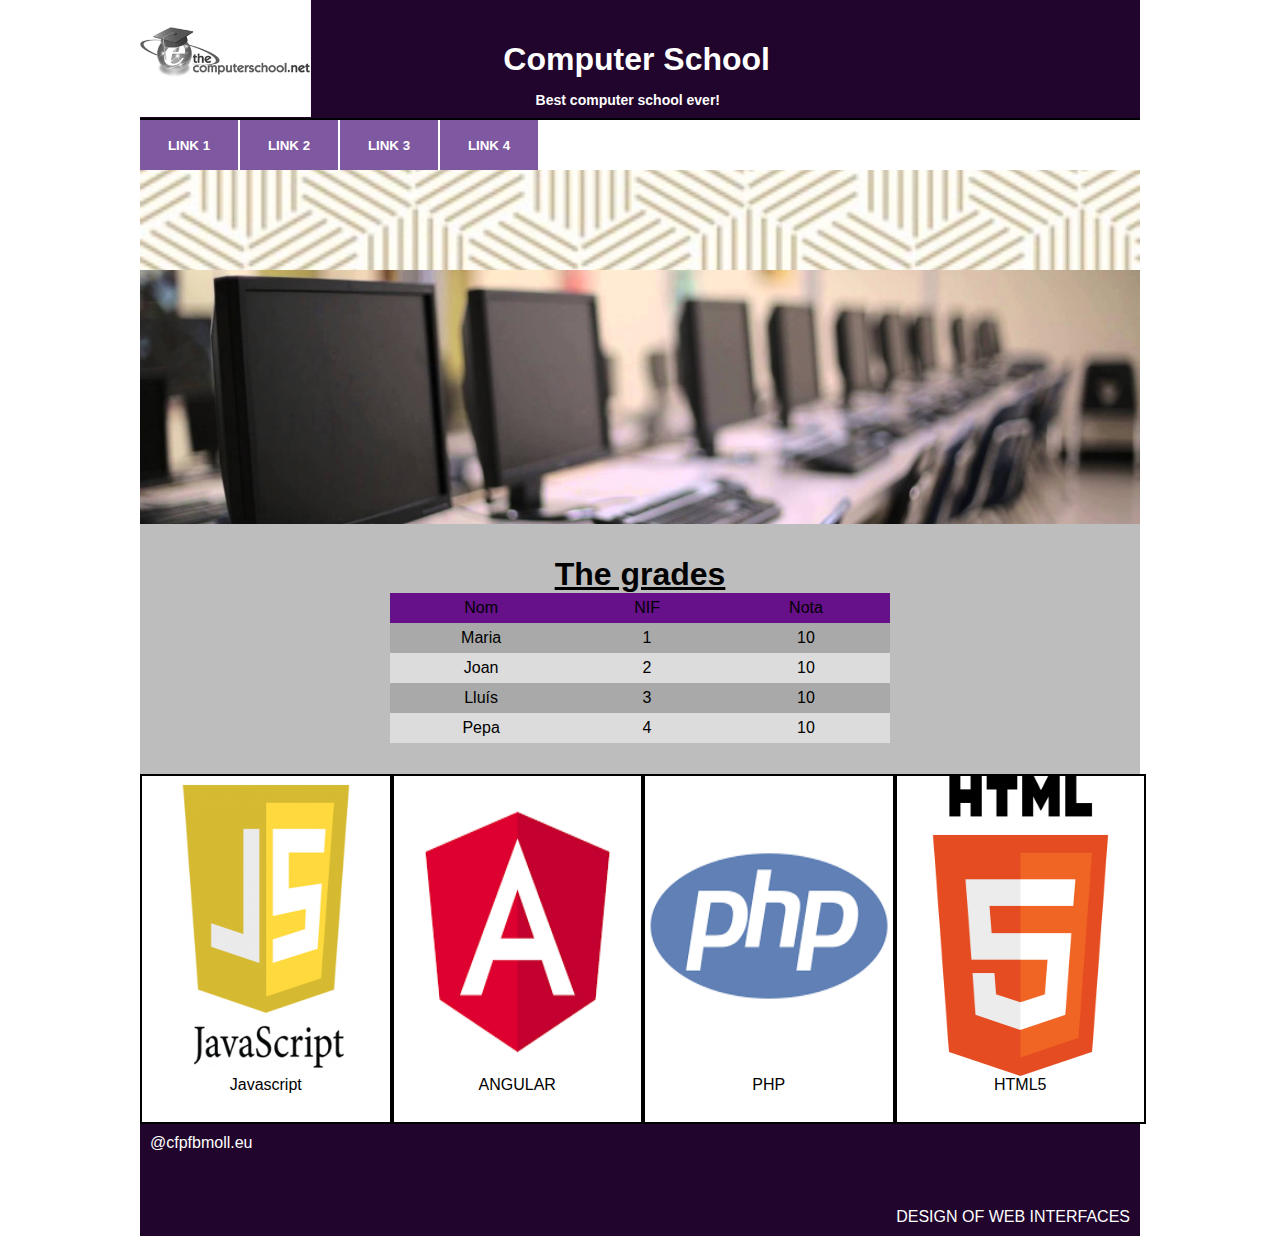
<file: Task3/index.html>
<!DOCTYPE html>
<html lang="en">

<head>
    <meta charset="UTF-8">
    <meta name="viewport" content="width=device-width, initial-scale=1.0">
    <title>Computer School</title>
    <link rel="stylesheet" href="styles.css">
</head>

<body>
    <div class="container">
        <header class="header">
            <img src="imagenes/logo.png" alt="Logo" class="logo">
            <h1>Computer School</h1>
            <p class="tagline">Best computer school ever!</p>
        </header>

        <nav class="nav">
            <button >LINK 1</button>
            <button >LINK 2</button>
            <button >LINK 3</button>
            <button >LINK 4</button>
        </nav>

        <img src="imagenes/pattern.jpg" alt="Computers" id="mosaico">
        <div class="main-content">
            <img src="imagenes/fotofrontal.jpg" alt="Computers" class="main-image">
        </div>


        <div class="table-container" id="tabla">
            <h1>The grades</h1>
            <div>
                <div class="table">
                    <div class="rowHeader">
                        <div class="cell">Nom</div>
                        <div class="cell">NIF</div>
                        <div class="cell">Nota</div>
                    </div>
                    <div class="row">
                        <div class="cell">Maria</div>
                        <div class="cell">1</div>
                        <div class="cell">10</div>
                    </div>
                    <div class="row">
                        <div class="cell">Joan</div>
                        <div class="cell">2</div>
                        <div class="cell">10</div>
                    </div>
                    <div class="row">
                        <div class="cell">Lluís</div>
                        <div class="cell">3</div>
                        <div class="cell">10</div>
                    </div>
                    <div class="row">
                        <div class="cell">Pepa</div>
                        <div class="cell">4</div>
                        <div class="cell">10</div>
                    </div>
                </div>
            </div>
        </div>



        <div class="technologies">
            <div class="tech">
                <img src="imagenes/javascript.png" alt="JavaScript">
                <p>Javascript</p>
            </div>
            <div class="tech">
                <img src="imagenes/angular.png" alt="Angular">
                <p>ANGULAR</p>
            </div>
            <div class="tech">
                <img src="imagenes/php.png" alt="PHP">
                <p>PHP</p>
            </div>
            <div class="tech">
                <img src="imagenes/html5.png" alt="HTML5">
                <p>HTML5</p>
            </div>
        </div>

        <footer class="footer">
            <p>@cfpfbmoll.eu</p>
            <br><br><br><br>
            <p>DESIGN OF WEB INTERFACES</p>
        </footer>
    </div>
</body>

</html>
</file>
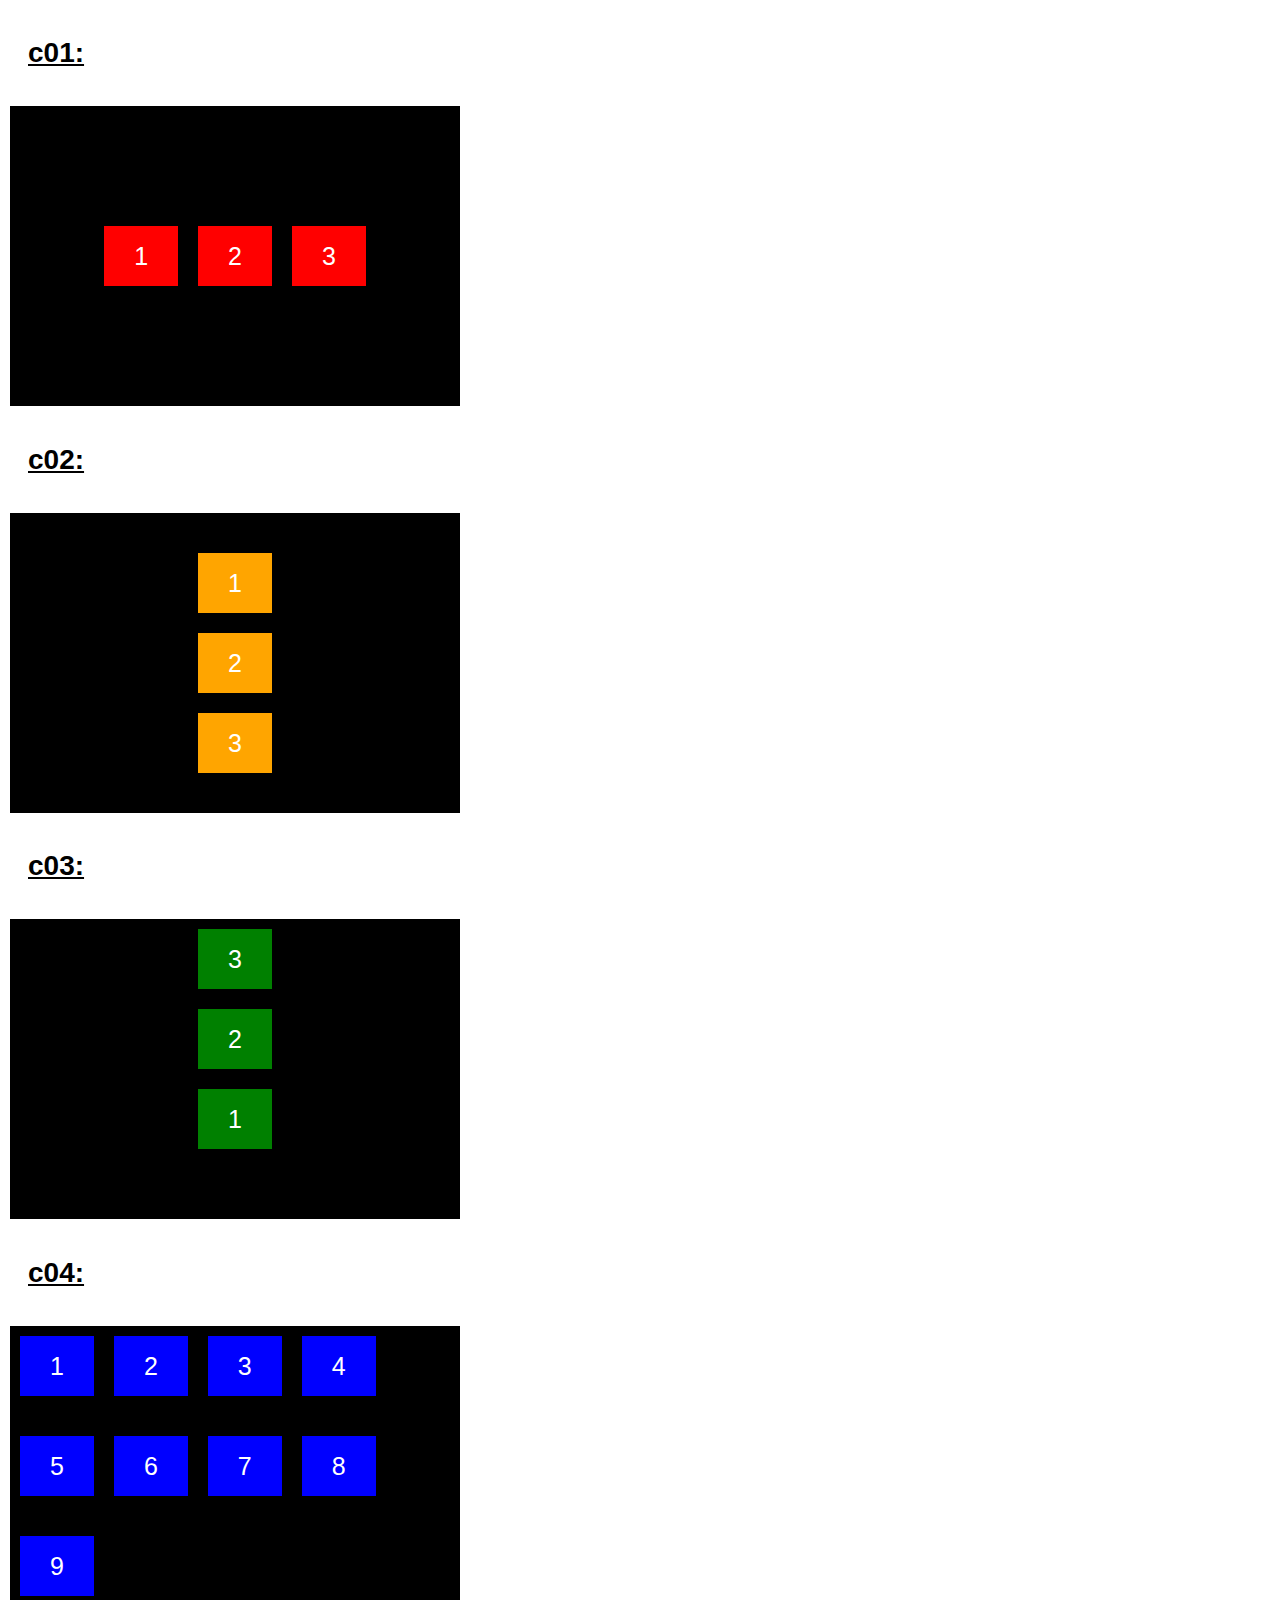
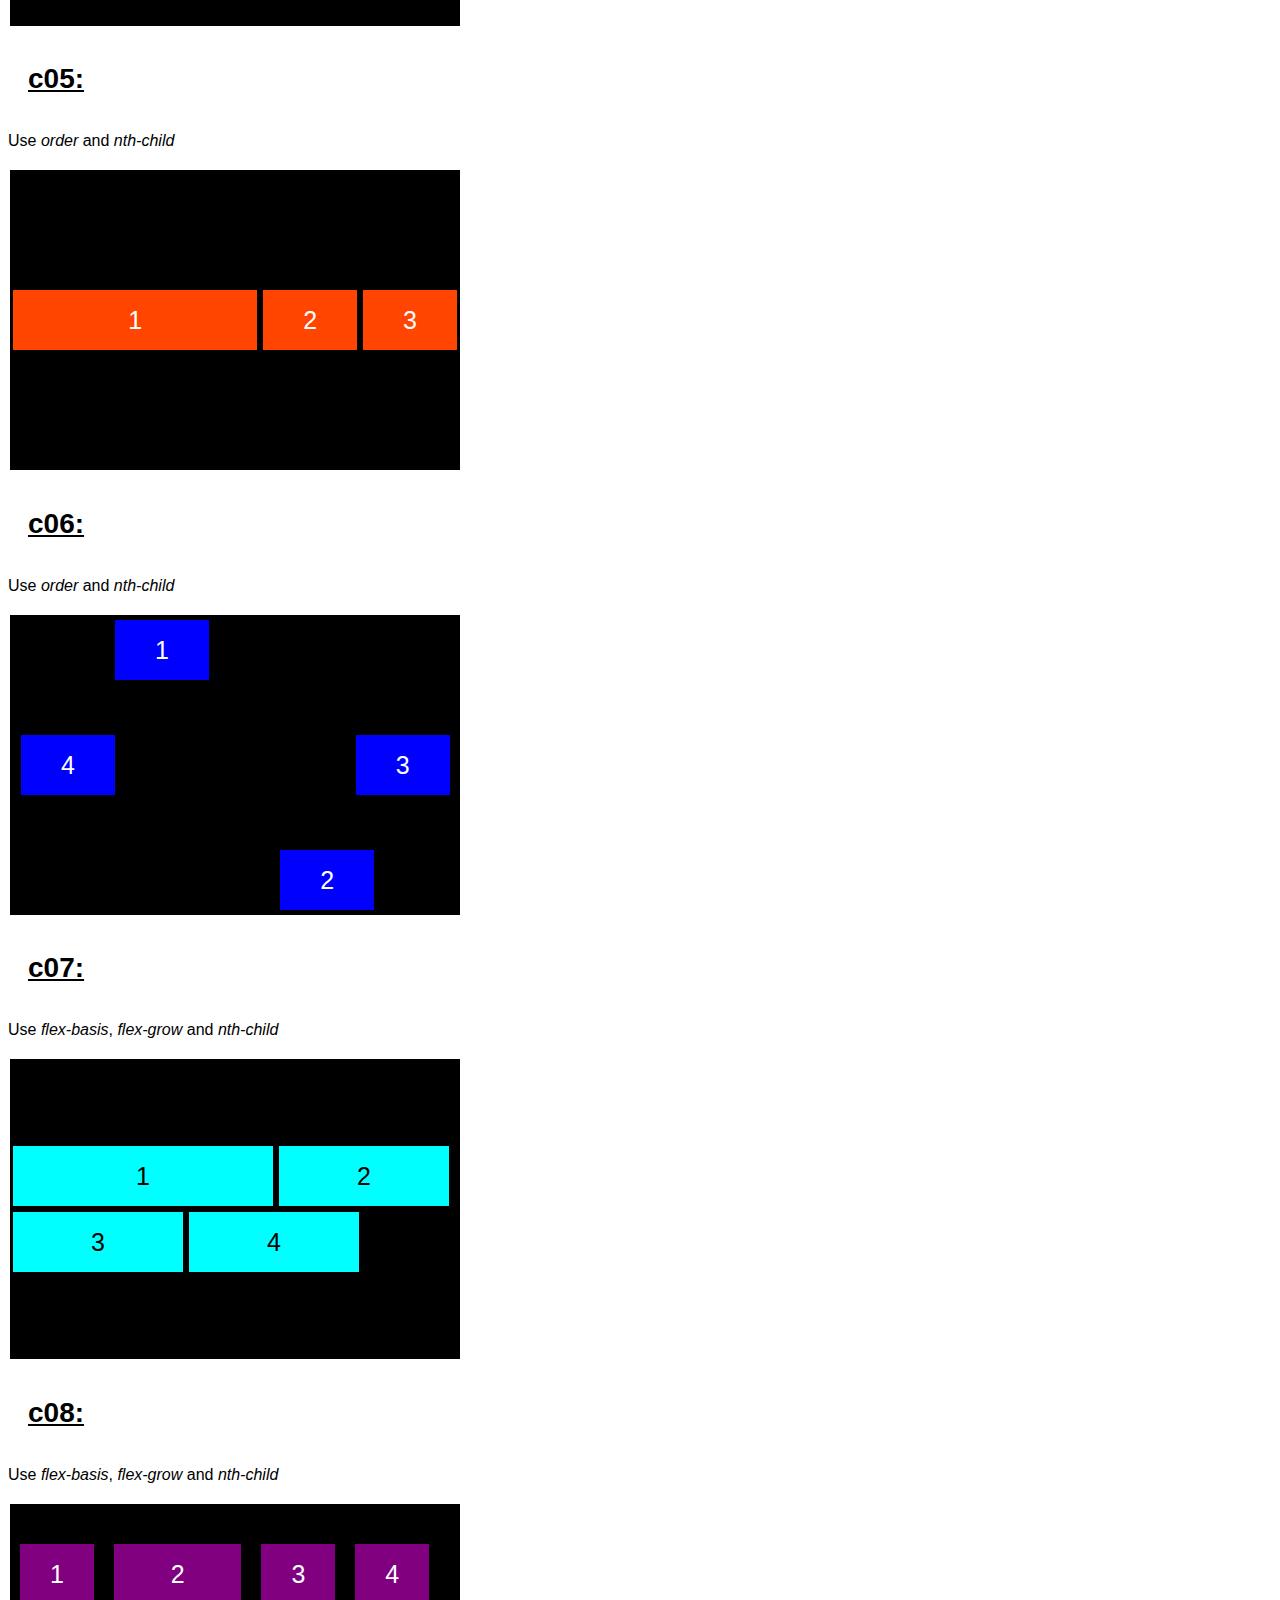
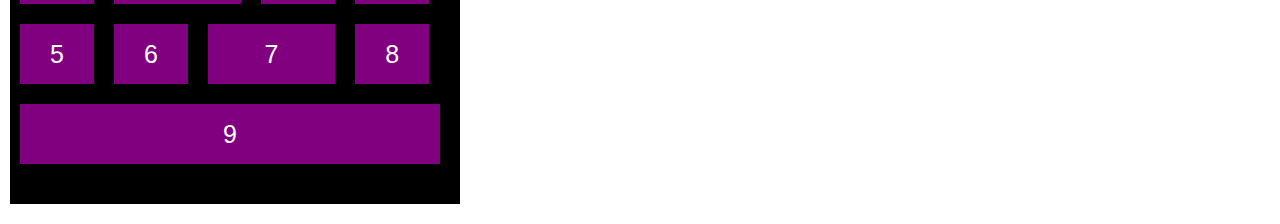
<file: Flexbox/flexbox-boxes.html>
<!DOCTYPE html>
<html lang="en">
  <head>
    <meta charset="UTF-8" />
    <meta name="viewport" content="width=device-width, initial-scale=1.0" />
    <title>Flexbox exercises 2020-21</title>
    <link rel="stylesheet" type="text/css" href="flexbox-boxes.css" />
  </head>

  <body>
    <h4>c01:</h4>
    <div class="container c01">
      <div>1</div>
      <div>2</div>
      <div>3</div>
    </div>

    <h4>c02:</h4>
    <div class="container c02">
      <div>1</div>
      <div>2</div>
      <div>3</div>
    </div>

    <h4>c03:</h4>
    <div class="container c03">
      <div>1</div>
      <div>2</div>
      <div>3</div>
    </div>

    <h4>c04:</h4>
    <div class="container c04">
      <div>1</div>
      <div>2</div>
      <div>3</div>
      <div>4</div>
      <div>5</div>
      <div>6</div>
      <div>7</div>
      <div>8</div>
      <div>9</div>
    </div>

    <h4>c05:</h4>
    <p>Use <i>order</i> and <i>nth-child</i></p>
    <div class="container c05">
      <div>1</div>
      <div>2</div>
      <div>3</div>
    </div>

    <h4>c06:</h4>
    <p>Use <i>order</i> and <i>nth-child</i></p>
    <div class="container c06">
      <div>1</div>
      <div>2</div>
      <div>3</div>
      <div>4</div>
    </div>

    <h4>c07:</h4>
    <p>Use <i>flex-basis</i>, <i>flex-grow</i> and <i>nth-child</i></p>
    <div class="container c07">
      <div>1</div>
      <div>2</div>
      <div>3</div>
      <div>4</div>
    </div>

    <h4>c08:</h4>
    <p>Use <i>flex-basis</i>, <i>flex-grow</i> and <i>nth-child</i></p>
    <div class="container c08">
      <div>1</div>
      <div>2</div>
      <div>3</div>
      <div>4</div>
      <div>5</div>
      <div>6</div>
      <div>7</div>
      <div>8</div>
      <div>9</div>
    </div>
  </body>
</html>
</file>
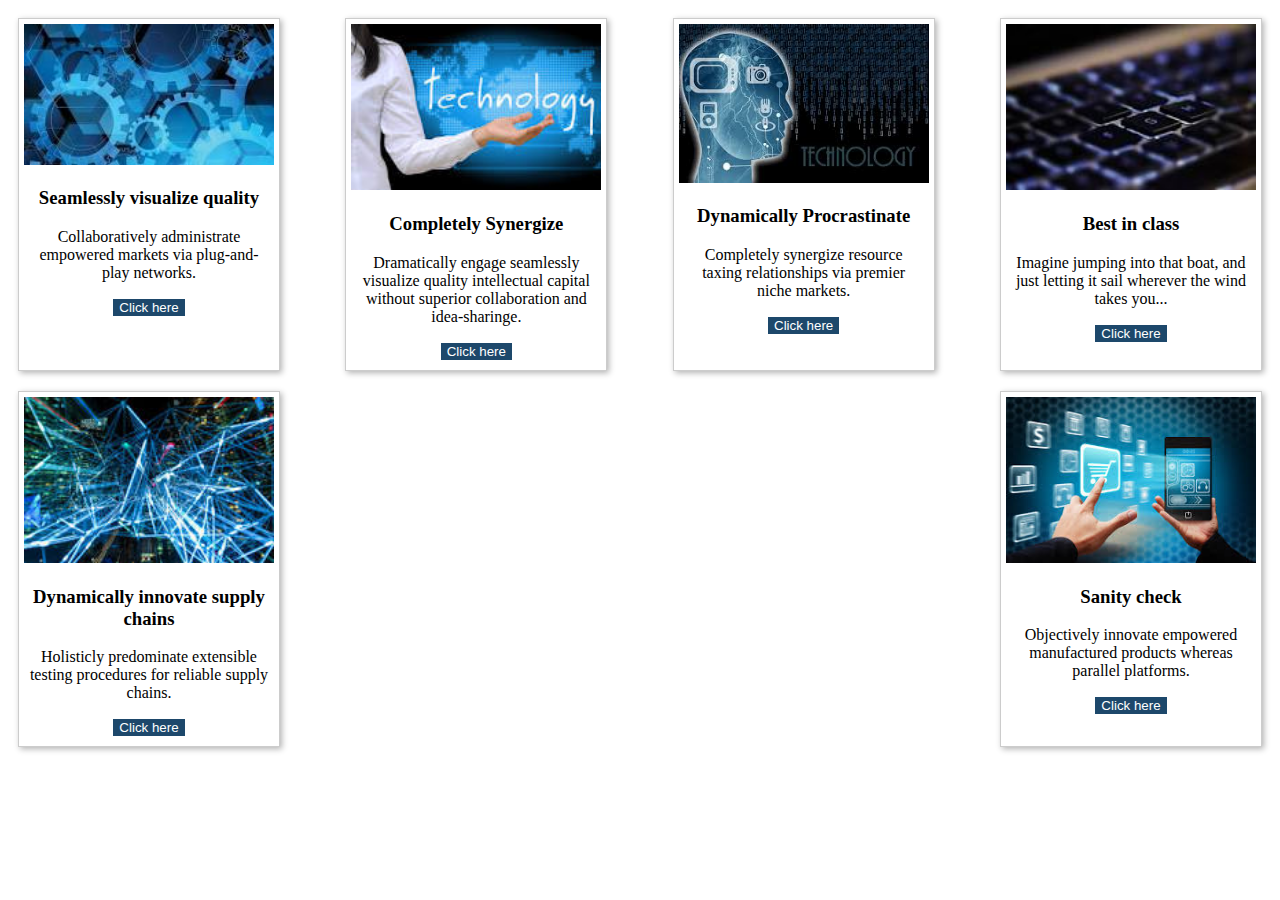
<file: Flexbox/flexbox-cards.html>
<!DOCTYPE html>
<html lang="en">

<head>
    <meta charset="UTF-8">
    <meta name="viewport" content="width=device-width, initial-scale=1.0">
    <title>Flexbox Cards</title>
    <!-- Styles -->
    <link rel="stylesheet" type="text/css" href="flexbox-cards.css" />

    <main class="cards">
        <div class="card">
            <img src="images/cogwheel.jpg" alt="Sample photo">
            <div class="text">
                <h3>Seamlessly visualize quality</h3>
                <p>Collaboratively administrate empowered markets via plug-and-play networks.</p>
                <button>Click here</button>
            </div>

        </div>
        <div class="card">
            <img src="images/hand.jpg" alt="Sample photo">
            <div class="text">
                <h3>Completely Synergize</h3>
                <p>Dramatically engage seamlessly visualize quality intellectual capital without superior collaboration
                    and idea-sharinge.</p>
                <button>Click here</button>
            </div>
        </div>
        <div class="card">
            <img src="images/head.jpg" alt="Sample photo">
            <div class="text">
                <h3>Dynamically Procrastinate</h3>
                <p>Completely synergize resource taxing relationships via premier niche markets.</p>
                <button>Click here</button>
            </div>
        </div>
        <div class="card">
            <img src="images/keyboard.jpg" alt="Sample photo">
            <div class="text">
                <h3>Best in class</h3>
                <p>Imagine jumping into that boat, and just letting it sail wherever the wind takes you...</p>
                <button>Click here</button>
            </div>
        </div>
        <div class="card">
            <img src="images/lignes.jpg" alt="Sample photo">
            <div class="text">
                <h3>Dynamically innovate supply chains</h3>
                <p>Holisticly predominate extensible testing procedures for reliable supply chains.</p>
                <button>Click here</button>
            </div>
        </div>
        <div class="card">
            <img src="images/smartphone.jpg" alt="Sample photo">
            <div class="text">
                <h3>Sanity check</h3>
                <p>Objectively innovate empowered manufactured products whereas parallel platforms.</p>
                <button>Click here</button>
            </div>
        </div>
    </main>
</file>
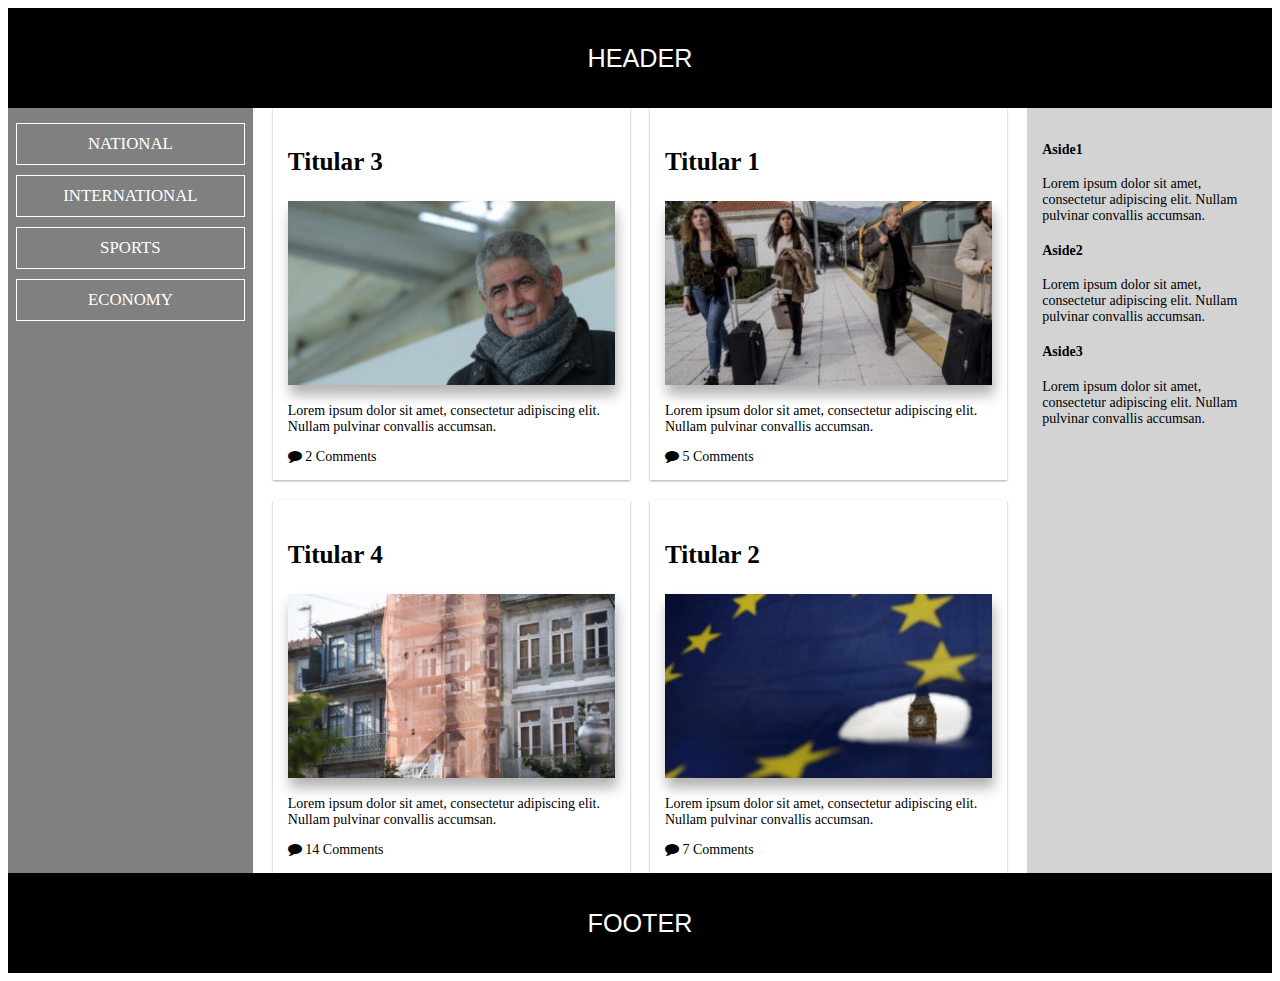
<file: Flexbox/flexbox-holygrail.html>
<!DOCTYPE html>
<html lang="en">
  <head>
    <title>Exercise 3: Holy Grid</title>
    <meta charset="utf-8" />
    <meta name="viewport" content="width=device-width, initial-scale=1.0" />
    <link rel="stylesheet" type="text/css" href="flexbox-holygrail.css" />
    <link
      rel="stylesheet"
      href="https://cdnjs.cloudflare.com/ajax/libs/font-awesome/4.7.0/css/font-awesome.min.css"
    />
  </head>
  <body>
    <header>HEADER</header>
    <div id="main">
      <nav>
        <div><a href="#">NATIONAL</a></div>
        <div><a href="#">INTERNATIONAL</a></div>
        <div><a href="#">SPORTS</a></div>
        <div><a href="#">ECONOMY</a></div>
      </nav>

      <div id="contents">
        <article>
          <h3>Titular 1</h3>
          <img src="images/1302006" alt="image" />
          <p>Lorem ipsum dolor sit amet, consectetur adipiscing elit. Nullam pulvinar convallis accumsan.</p>
          <div class="icons"><i class="fa fa-comment"></i> 5 Comments</div>
        </article>

        <article>
          <h3>Titular 2</h3>
          <img src="images/1302112" alt="image" />
          <p>Lorem ipsum dolor sit amet, consectetur adipiscing elit. Nullam pulvinar convallis accumsan.</p>
          <div class="icons"><i class="fa fa-comment"></i> 7 Comments</div>
        </article>

        <article>
          <h3>Titular 3</h3>
          <img src="images/1302114" alt="image" />
          <p>Lorem ipsum dolor sit amet, consectetur adipiscing elit. Nullam pulvinar convallis accumsan.</p>
          <div class="icons"><i class="fa fa-comment"></i> 2 Comments</div>
        </article>

        <article>
          <h3>Titular 4</h3>
          <img src="images/1302162" alt="image" />
          <p>Lorem ipsum dolor sit amet, consectetur adipiscing elit. Nullam pulvinar convallis accumsan.</p>
          <div class="icons"><i class="fa fa-comment"></i> 14 Comments</div>
        </article>
      </div>

      <aside>
        <article>
          <h4>Aside1</h4>
          <p>Lorem ipsum dolor sit amet, consectetur adipiscing elit. Nullam pulvinar convallis accumsan.</p>
        </article>

        <article>
          <h4>Aside2</h4>
          <p>Lorem ipsum dolor sit amet, consectetur adipiscing elit. Nullam pulvinar convallis accumsan.</p>
        </article>

        <article>
          <h4>Aside3</h4>
          <p>Lorem ipsum dolor sit amet, consectetur adipiscing elit. Nullam pulvinar convallis accumsan.</p>
        </article>
      </aside>
    </div>
    <footer>FOOTER</footer>
  </body>
</html>
</file>
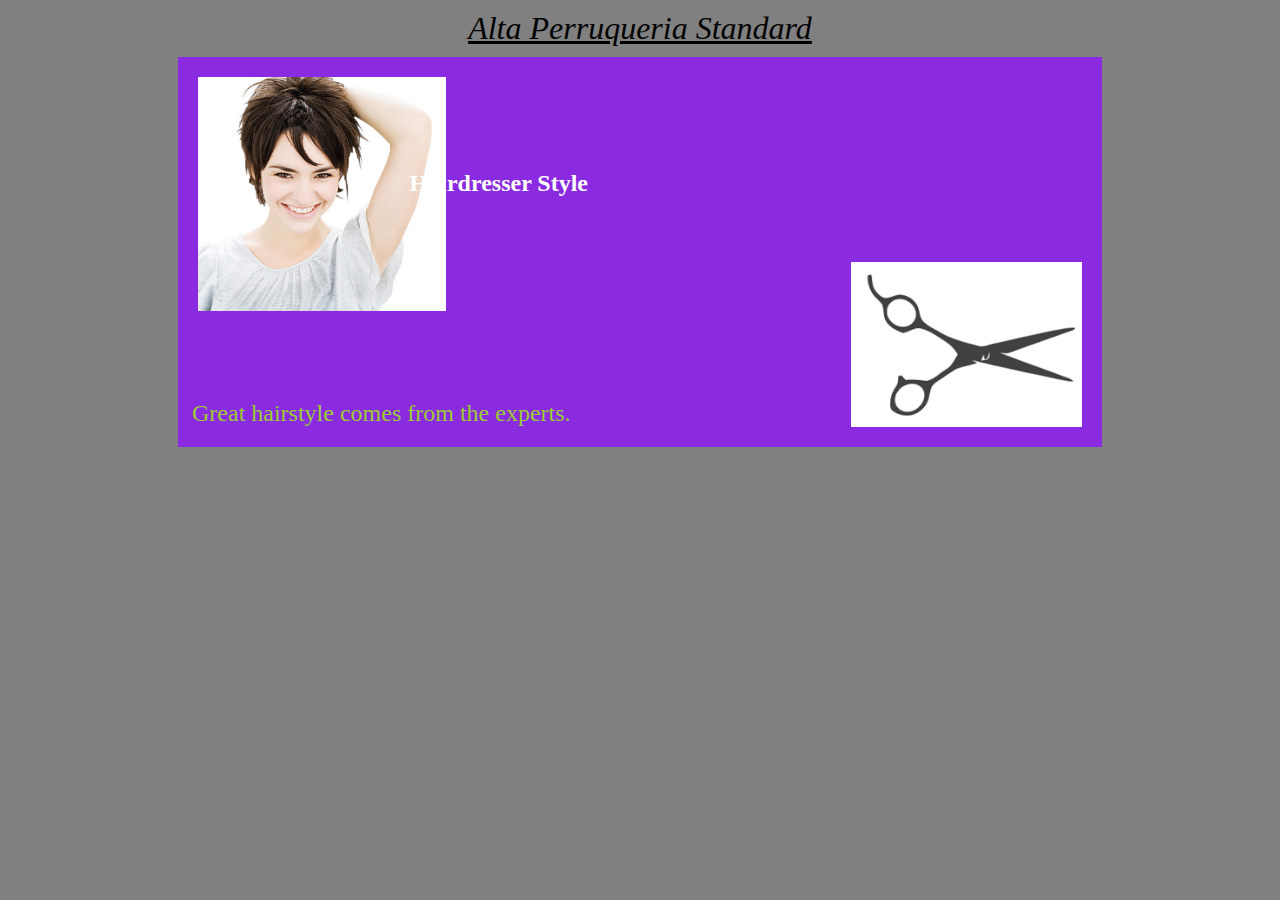
<file: Task4/position.html>
<!DOCTYPE html>
<html lang="en">
  <head>
    <meta charset="UTF-8" />
    <meta http-equiv="X-UA-Compatible" content="IE=edge" />
    <meta name="viewport" content="width=device-width, initial-scale=1.0" />
    <title>ZIZURZ Page (Phase 1)</title>
    <link rel="stylesheet" type="text/css" href="estils.css" />
  </head>
  <body>
    <p id="titol">Alta Perruqueria Standard</p>
    <h2>Hairdresser Style</h2>
    <div id="imatges">
      <img id="model" src="images/great-hairstyle.jpg" alt="girl image" />
      <img id="scissors" src="images/scissors.png" alt="scissors image" />
    </div>
    <div class="description">Great hairstyle comes from the experts.</div>
  </body>
</html>
</file>
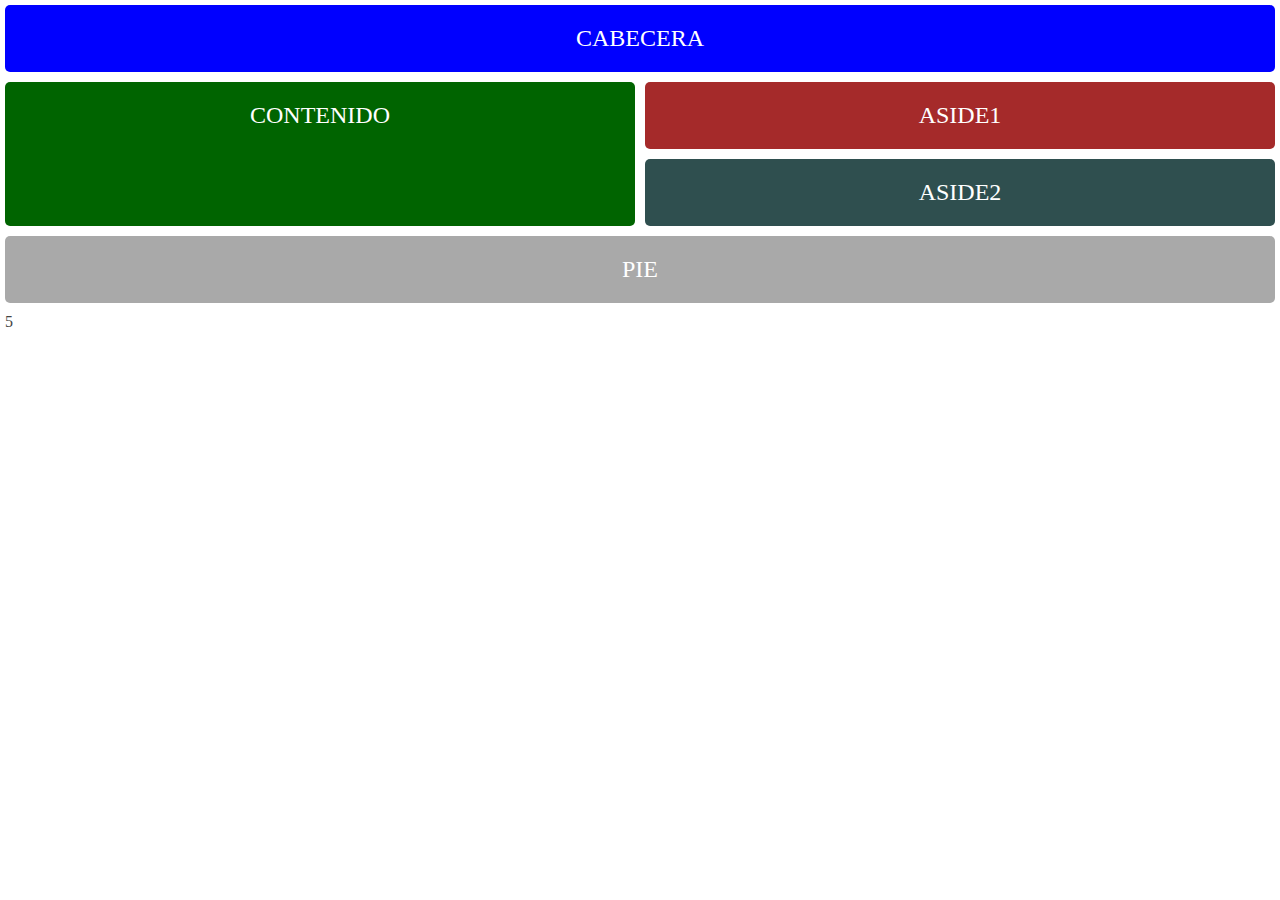
<file: Task6/exercise2.html>
<!DOCTYPE html>
<html lang="en">
<head>
  <meta charset="UTF-8" />
  <meta name="viewport" content="width=device-width, initial-scale=1.0" />
  <title>Exercise 2: My first CSS Grid Layout</title>

  <style>
    body {
      margin: 5px;
    }

    .wrapper {
      display: grid;
      grid-template-areas:
        "cabecera cabecera"
        "contenido aside1"
        "contenido aside2"
        "pie pie";
      grid-template-columns: 1fr 1fr;
      grid-template-rows: auto;
      gap: 10px;
      background-color: #fff;
      color: #444;
    }

    .box {
      color: #fff;
      border-radius: 5px;
      padding: 20px;
      font-size: 150%;
      text-align: center;
    }

    .cabecera {
      grid-area: cabecera;
      background-color: blue;
    }

    .contenido {
      grid-area: contenido;
      background-color: darkgreen;
    }

    .aside1 {
      grid-area: aside1;
      background-color: brown;
    }

    .aside2 {
      grid-area: aside2;
      background-color: darkslategray;
    }

    .pie {
      grid-area: pie;
      background-color: darkgrey;
    }
  </style>
</head>
<body>
  <div class="wrapper">5
    <div class="box cabecera">CABECERA</div>
    <div class="box contenido">CONTENIDO</div>
    <div class="box aside1">ASIDE1</div>
    <div class="box aside2">ASIDE2</div>
    <div class="box pie">PIE</div>
  </div>
</body>
</html>
</file>
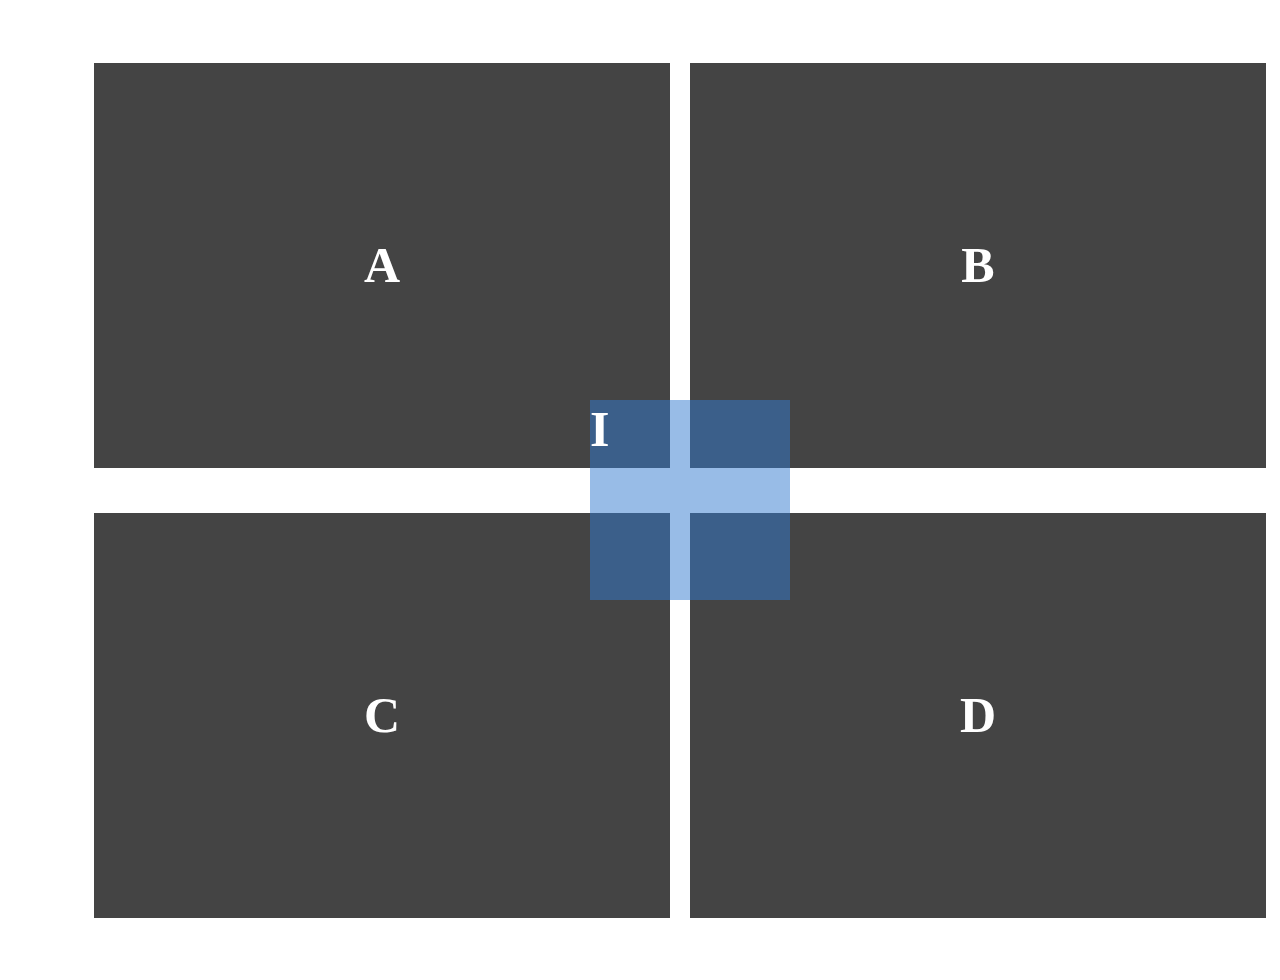
<file: Task6/exercise4.html>
<!DOCTYPE html>
<html lang="en">

<head>
  <meta charset="UTF-8" />
  <meta name="viewport" content="width=device-width, initial-scale=1.0" />
  <title>Exercise CSS Grid: Layering items with z-index</title>
  <style>
    body {
      margin: 40px;
    }

    .box {
      background-color: #444;
      color: #fff;
      width: 45%;
      height: 45%;
      margin: 10px;
      display: flex;
      justify-content: center;
      align-items: center;
      flex-direction: row;
      font-size: 50px;
      font-weight: bold;
    }

    .i {
      background-color: rgba(49, 121, 207, 0.5);
      width: 200px;
      height: 200px;
      box-sizing: border-box;
      position: absolute;
      top: 50%;
      left: 50%;
      transform: translate(-50%, -50%);
      display: flex;
      justify-content: start;
      align-items: start;
    }

    .wrapper {
    background-color: #fff;
    color: #444;
    display: flex;
    justify-content: center;
    align-items: center;
    flex-wrap: wrap;
    height: 100vh;
    width: 100vw; 
    position: relative; 
}

    .box.i {
      background-color: rgba(49, 121, 207, 0.5);
      width: 200px;
      height: 200px;
      box-sizing: border-box;
      position: absolute;
      top: 50%;
      left: 50%;
      transform: translate(-50%, -50%);
      display: flex;
    }
  </style>
</head>

<body>
  <div class="wrapper">
    <div class="box a">A</div>
    <div class="box b">B</div>
    <div class="box c">C</div>
    <div class="box d">D</div>

    <div class="box i">I</div>
  </div>
</body>

</html>
</file>
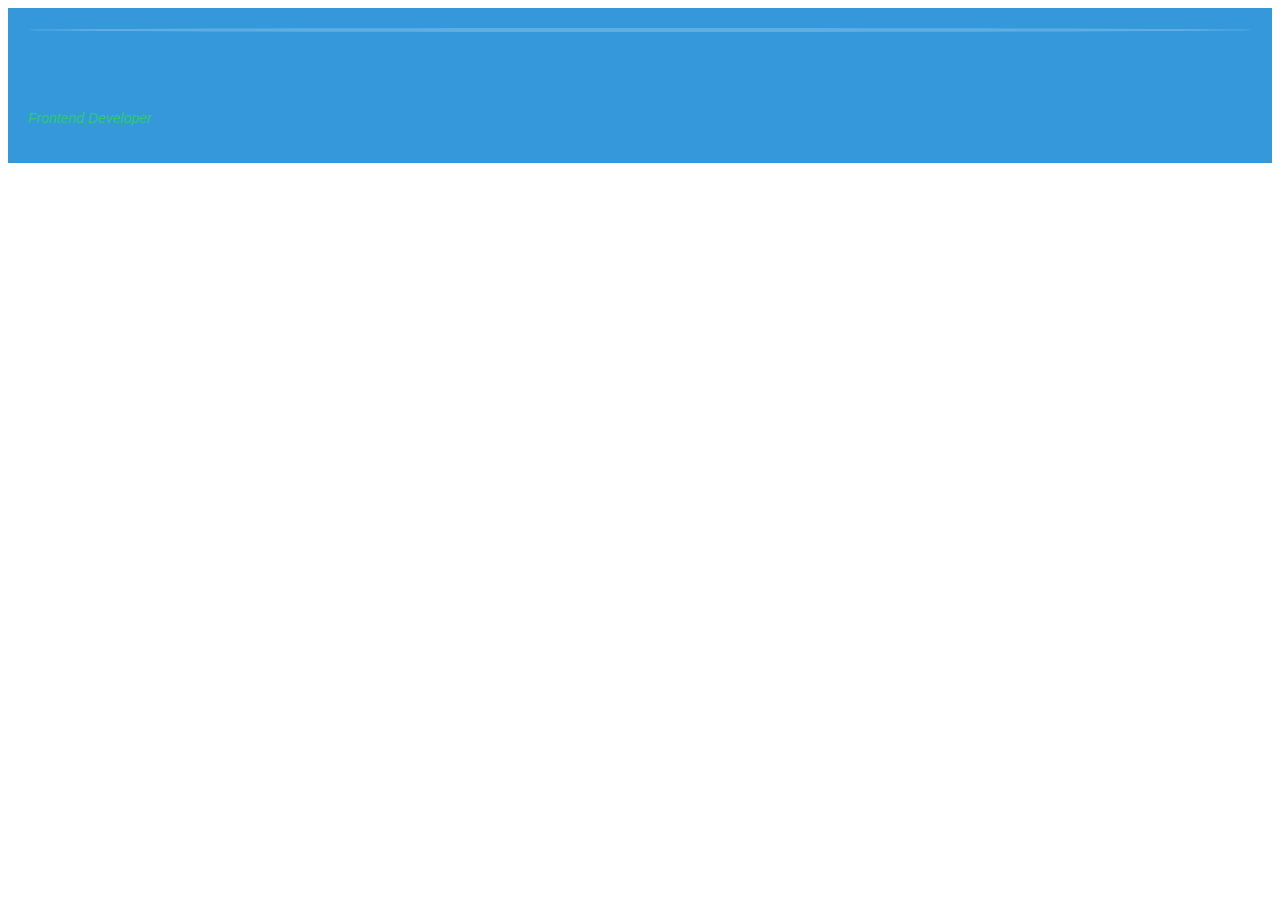
<file: Task7/info.html>
<!DOCTYPE html>
<html lang="en">
<head>
  <meta charset="UTF-8" />
  <meta name="viewport" content="width=device-width, initial-scale=1.0" />
  <title>Profile Card</title>
  <link rel="stylesheet" href="./style.css" />
</head>
<body>
  <div class="profile-card">
    <div class="avatar"></div>
    <h2 class="name">John Doe</h2>
    <p class="role">Frontend Developer</p>
  </div>
</body>
</html>
</file>
<file: Task3/styles.css>
* {
    margin: 0;
    padding: 0;
    box-sizing: border-box;
}

body {
    font-family: Arial, sans-serif;
}

.container {
    width: 1000px;
    margin: 0 auto;
}

.header {
    display: flex;
    justify-content: space-between;
    align-items: center;
    background-color: #4a0c62;
    padding: 20px;
    height: 120px;
    color: white;
    position: relative;
}

/* el logo tiene que ir pegado a la izquierda */
.logo {
    height: 119px;
    margin-left: -20px;
    margin-top: -3px;
}

.header h1 {
    position: relative;
    right: 350px;
}

.header p {
    position: absolute;
    right: 420px;
    bottom: 10px;
    font-size: 14px;
}

.tagline {
    position: absolute;
    right: 40px;
    bottom: 10px;
    font-size: 14px;
}

#mosaico {
    height: 100px;
    width: 1000px;
    position: absolute;
    object-fit: cover;
    top: 170px;
}

#tabla {
    background-color: #bdbdbd;
    position: relative;
    height: 250px;
    display: flex;
    flex-direction: column;
    justify-content: center;
    align-items: center;
}

#tabla h1 {
    font-weight: bold; /* Negrita */
    text-decoration: underline; /* Subrayado */
}

.nav {
    display: flex;
    justify-content: left;
    padding: 10px 0; /* Espacio vertical alrededor de los botones */
    height: 50px;
    position: relative;
    top: -10px;
}

.nav button {
    background-color: #7e58a0; /* Mismo color púrpura para los botones */
    color: white; /* Texto blanco */
    font-weight: bold; /* Negrita */
    border: white; /* Sin borde predeterminado */
    width: 100px; /* Ancho fijo de 100px */
    height: 50px;
    padding: 10px 0; /* Espacio interno en los botones */
    font-family: Arial, sans-serif; /* Fuente similar a la imagen */
    text-align: center; /* Centrar texto dentro del botón */
    border-right: 2px solid #ffffff; /* Línea separadora entre botones */
}

.main-content {
    text-align: center;
    margin-top: 50px;
}

.main-image {
    width: 1000px;
    height: 300px;
    object-fit: cover;
    position: relative;
    top: 50px;
}

.grades {
    text-align: center;
    margin: 25px 0;
}

.grades h2 {
    font-weight: bold;
}

/* Tabla simulada con divs */
.table {
    display: table;
    width: 500px; /* Ajuste automático al contenido */
    height: 100px;
    border-collapse: collapse;
}

/* Filas */
.row {
    display: table-row;
}
.rowHeader {
    display: table-row;
    padding: 12px 20px; /* Más padding para parecerse a la imagen */
    text-align: center; /* Centrado del texto en las celdas */
    border: 0px #661089;
    background-color: #661089;
}
/* Celdas */
.cell {
    display: table-cell;
    padding: 6px 20px; /* Más padding para parecerse a la imagen */
    border: none;
    text-align: center; /* Centrado del texto en las celdas */
}

.title {
    /* centrar el titulo al centro de la tabla */
    position: absolute;
    left: 350px;
}

/* Estilo de la cabecera */
.header {
    font-weight: bold;
    background-color: #21052c; /* Color púrpura del encabezado */
    color: white;
    text-align: center;
    border-bottom: 2px solid black; /* Línea negra debajo de la cabecera */
}

/* Colorear filas alternas */
.row:nth-child(odd) {
    background-color: #dcdcdc; /* Gris claro */
}

.row:nth-child(even) {
    background-color: #a9a9a9; /* Gris más oscuro */
}

th,
td {
    border: 1px solid #4a0c62;
    padding: 10px;
    text-align: center;
}

th {
    background-color: #4a0c62;
    color: white;
}

.technologies {
    display: flex;
    justify-content: left;
    flex-direction: row;
    margin-top: 50px;
    padding: 0 50px;
    height: 300px;
}

.tech{
    display: flex;
    flex-direction: column;
    align-items: center;
    position: relative;
    margin-top: -50px;
    left: -50px;
    border: 2px solid #000000; /* Línea separadora entre botones */

}

.tech img {
    left: -50px;
    width: 247.5px;
    height: 300px;
}


.footer {
    background-color: #21052c;
    color: white;
    padding: 20px;
    margin-top: 0px;
    position: relative; /* Necesario para posicionar los elementos hijos */
}

.footer p {
    margin: 0;
    position: absolute; /* Posicionamiento absoluto dentro del contenedor relativo */
}

.footer p:first-child {
    top: 0; /* Pegado arriba */
    left: 0; /* Pegado a la izquierda */
    padding: 10px; /* Espaciado interno opcional para separación del borde */
}

.footer p:last-child {
    bottom: 0; /* Pegado abajo */
    right: 0; /* Pegado a la derecha */
    padding: 10px; /* Espaciado interno opcional para separación del borde */
}
</file>
<file: Flexbox/flexbox-boxes.css>
* {
  font-family: -apple-system, BlinkMacSystemFont, "Segoe UI", Roboto, Oxygen, Ubuntu, Cantarell, "Open Sans",
    "Helvetica Neue", sans-serif;
}

h4 {
  font-size: 28px;
  text-decoration: underline;
  margin-left: 20px;
}

.container {
  background-color: black;
  width: 450px;
  height: 300px;
  margin: 20px 2px;
}

.container div {
  color: white;
  background-color: blue;
  font-size: 25px;
  text-align: center;
  height: 20px;
  line-height: 20px;
  margin: 10px;
  padding: 20px 30px;
}

/**
CONTAINER C01
**/
.c01 {
  display: flex;
  flex-direction: row;
  align-items: center;
  justify-content: center;
}
.c01 div {
  background-color: red;
}

/**
CONTAINER C02
**/
.c02 {
  /********* ADD YOUR CODE  HERE **********/
  display: flex;
  flex-direction: column;
  align-items: center;
  justify-content: center;
  /********* END OF YOUR CODE **********/
}
.c02 div {
  background-color: orange;
}

/**
CONTAINER C03
**/
.c03 {
  /********* ADD YOUR CODE  HERE **********/
  display: flex;
  flex-direction: column-reverse;
  align-items: center;
  justify-content: start;
  /********* END OF YOUR CODE **********/
}
.c03 div {
  background-color: green;
}

/**
CONTAINER C04
**/
.c04 {
  /********* ADD YOUR CODE  HERE **********/
  display: flex;
  flex-direction: row;
  flex-wrap: wrap;
  /********* END OF YOUR CODE **********/
}
.c04 div {
  background-color: blue;
}

/**
CONTAINER C05
**/
.c05 div {
  background-color: orangered;
  padding: 20px 40px;
  margin: 3px;
}
/********* ADD YOUR CODE  HERE **********/
.c05 div:nth-child(1) {
  width: 50%;
}
.c05 {
  display: flex;
  flex-direction: row;
  justify-content: center;
  align-items: center;
}


/********* END OF YOUR CODE **********/

/**
CONTAINER C06
**/
.c06 {
  display: flex;
  justify-content: space-between;
  align-items: center;
}
.c06 div {
  padding: 20px 40px;
  margin: 5px;
}
.c06 div:nth-child(1) {
  position:relative;
  left: 100px;
  top: -115px
}
.c06 div:nth-child(2) {
  position:relative;
  left: 150px;
  top: 115px
}
.c06 div:nth-child(3) {
  position:relative;
  left: 110px;
}
.c06 div:nth-child(4) {
  position:relative;
  left: -340px;
}
/********* ADD YOUR CODE  HERE **********/




/********* END OF YOUR CODE **********/

/**
CONTAINER C07
**/
.c07 div {
  background-color: cyan;
  color: black;
  padding: 20px 40px;
  margin: 3px;
}
/********* ADD YOUR CODE  HERE **********/

.c07 {
  display: flex;
  flex-wrap: wrap;      
  justify-content: flex-start; 
  align-content: center;   
  gap: 0;                  
}

.c07 div {
  background-color: cyan;
  color: black;
  padding: 20px 40px;
  margin: 3px;
}

.c07 div:nth-child(1) {
  width: 40%;
}

.c07 div:nth-child(2) {
  width: 20%;
}

.c07 div:nth-child(3) {
  width: 20%;
}

.c07 div:nth-child(4) {
  width: 20%;
}

/********* END OF YOUR CODE **********/

/**
CONTAINER C08
**/
/********* ADD YOUR CODE  HERE **********/




/********* END OF YOUR CODE **********/

.c08 div {
  background-color: purple;
}
.c08 {
  display: flex;
  flex-wrap: wrap;      
  justify-content: flex-start; 
  align-content: center;   
  gap: 0;                  
}




.c08 div:nth-child(2) {
  width: 15%;
}





.c08 div:nth-child(7) {
  width: 15%;
}

.c08 div:nth-child(9) {
  width: 80%;
}
</file>
<file: Flexbox/flexbox-cards.css>
.cards {
    /*************  ADD YOUR CODE HERE ************/
    display: flex;
    flex-wrap: wrap;
    justify-content: space-between;
    /************** END OF YOUR CODE ***************/
}

.card {
    margin: 10px;
    border: 1px solid #ccc;
    box-shadow: 2px 2px 6px 0px rgba(0, 0, 0, 0.3);
    padding:5px;
    /*************  ADD YOUR CODE HERE ************/
    width: 250px;
    text-align: center;
    /************** END OF YOUR CODE ***************/
}

.card img {
    /*************  ADD YOUR CODE HERE ************/
    width: 100%;
    /************** END OF YOUR CODE ***************/
}

.card .text {
    padding: 0 5px 5px;
}

.card .text>button {
    background: #1d486b;
    border: 0;
    color: white;
    /*************  ADD YOUR CODE HERE ************/
    /************** END OF YOUR CODE ***************/
}
</file>
<file: Flexbox/flexbox-holygrail.css>
* {
  font-size: 14px;
}

header,
footer {
  background: black;
  height: 100px;
  text-align: center;
  line-height: 100px;
  color: white;
  font-size: 1.8rem;
  font-family: sans-serif;
}

nav {
  background: grey;
  padding: 15px 8px;
  /********** ADD YOUR CODE HERE ***********/
  display: flex;
  flex-direction: column;
  gap: 10px;
  /********** END OF YOUR CODE ***********/
}

nav > div {
  color: white;
  border: 1px solid white;
  /********** ADD YOUR CODE HERE ***********/
  padding: 10px;
  text-align: center;
  /********** END OF YOUR CODE ***********/
}

nav > div > a {
  text-decoration: none;
  font-size: 1.2em;
  color: white;
}

nav > div:hover {
  cursor: pointer;
}

nav > div:hover a {
  color: blue;
}

#main {
  height: auto;
  /********** ADD YOUR CODE HERE ***********/
  display: flex;
  flex-direction: column; 
  gap: 15px;
  /********** END OF YOUR CODE ***********/
}

#contents {
  /********** ADD YOUR CODE HERE ***********/
  display: grid;
  grid-template-columns: 1fr; 
  gap: 15px;
  /********** END OF YOUR CODE ***********/
}

#contents > article {
  box-shadow: 0 1px 3px rgba(0, 0, 0, 0.12), 0 1px 2px rgba(0, 0, 0, 0.24);
  /********** ADD YOUR CODE HERE ***********/
  padding: 15px;
  background-color: white;
  /********** END OF YOUR CODE ***********/
}

article h3 {
  font-size: 1.8rem;
}

article img {
  box-shadow: 2px 10px 12px 0px rgba(0, 0, 0, 0.3);
  /********** ADD YOUR CODE HERE ***********/
  width: 100%;
  height: auto;
  /********** END OF YOUR CODE ***********/
}

article > .icons {
  font-size: 1em;
}

/********** ADD YOUR CODE HERE ***********/
/* insert CSS to change order of the articles, using the
flexbox property  order   and  :nth-child  */

#contents > article:nth-child(1) {
  order: 2;
}

#contents > article:nth-child(2) {
  order: 4;
}

#contents > article:nth-child(3) {
  order: 1;
}

#contents > article:nth-child(4) {
  order: 3;
}
/********** END OF YOUR CODE ***********/

#main > aside {
  background: lightgrey;
  /********** ADD YOUR CODE HERE ***********/
  padding: 15px;
  /********** END OF YOUR CODE ***********/
}

/********* RESPONSIVE **********/

@media screen and (max-width: 700px) {
  /********** ADD YOUR CODE HERE ***********/
  /* Mantén el diseño en una columna para móviles */
  #main {
    display: flex;
    flex-direction: column;
  }

  #contents {
    grid-template-columns: 1fr;
  }
  /********** END OF YOUR CODE ***********/
}

@media screen and (min-width: 700px) {
  /********** ADD YOUR CODE HERE ***********/
  /* Diseño de escritorio */
  #main {
    display: grid;
    grid-template-columns: 1fr 3fr 1fr; 
    gap: 20px;
  }

  #contents {
    display: grid;
    grid-template-columns: 1fr 1fr;
    gap: 20px;
  }

  #main > aside {
    grid-column: 3;
  }
  /********** END OF YOUR CODE ***********/
}
</file>
<file: Task4/estils.css>
/* TASK 4 CSS */
body {
    background-color: grey;
}

/* colocacion y estilo del titulo */
p#titol {
    font-size: 2rem;
    font-style: italic;
    text-decoration: underline;
    margin: 10px;
    text-align: center;
}

/* colocacion y estilo del unico h2 */
h2 {
    position: absolute;
    top: 150px;
    left: 32%;
    z-index: 1;
    color: white;
}

/* colocacion y estilo del div#imatges, donde estaran todas las imagenes */
div#imatges {
    background-color: blueviolet;
    padding: 20px;
    margin: 10px auto;
    height: 350px;
    width: 70%;
    position: relative; /* Para que los elementos absolutos se ubiquen en relación a este div */
}

/* colocacion y estilo de la primera imagen */
img#model {
    position: absolute;
    top: 20px;
    left: 20px;
    width: auto;
    height: 60%;
}

/* colocacion y estilo de la segunda imagen */
img#scissors {
    position: absolute;
    bottom: 20px;
    right: 20px;
    width: 25%;
    height: auto;
}

/* colocacion y estilo del div#descripcio */
.description {
    position: absolute;
    bottom: 30px; 
    left: 15%;
    top: 400px;
    font-size: 1.5em;
    color: yellowgreen;
}
</file>
<file: Task7/style.css>
.profile-card {
  background: #3498db;
  padding: 20px;
}
.profile-card .name {
  font-family: Arial, sans-serif;
  line-height: 1.5;
  color: #3498db;
  font-size: 24px;
  font-weight: bold;
}
.profile-card .role {
  font-family: Arial, sans-serif;
  line-height: 1.5;
  color: #2ecc71;
  font-size: 14px;
  font-style: italic;
}

.avatar {
  border-radius: 50%;
  border: 2px solid rgb(95.3179916318, 173.9790794979, 226.6820083682);
}

.card {
  padding: 40px;
}

/*# sourceMappingURL=style.css.map */
</file>
